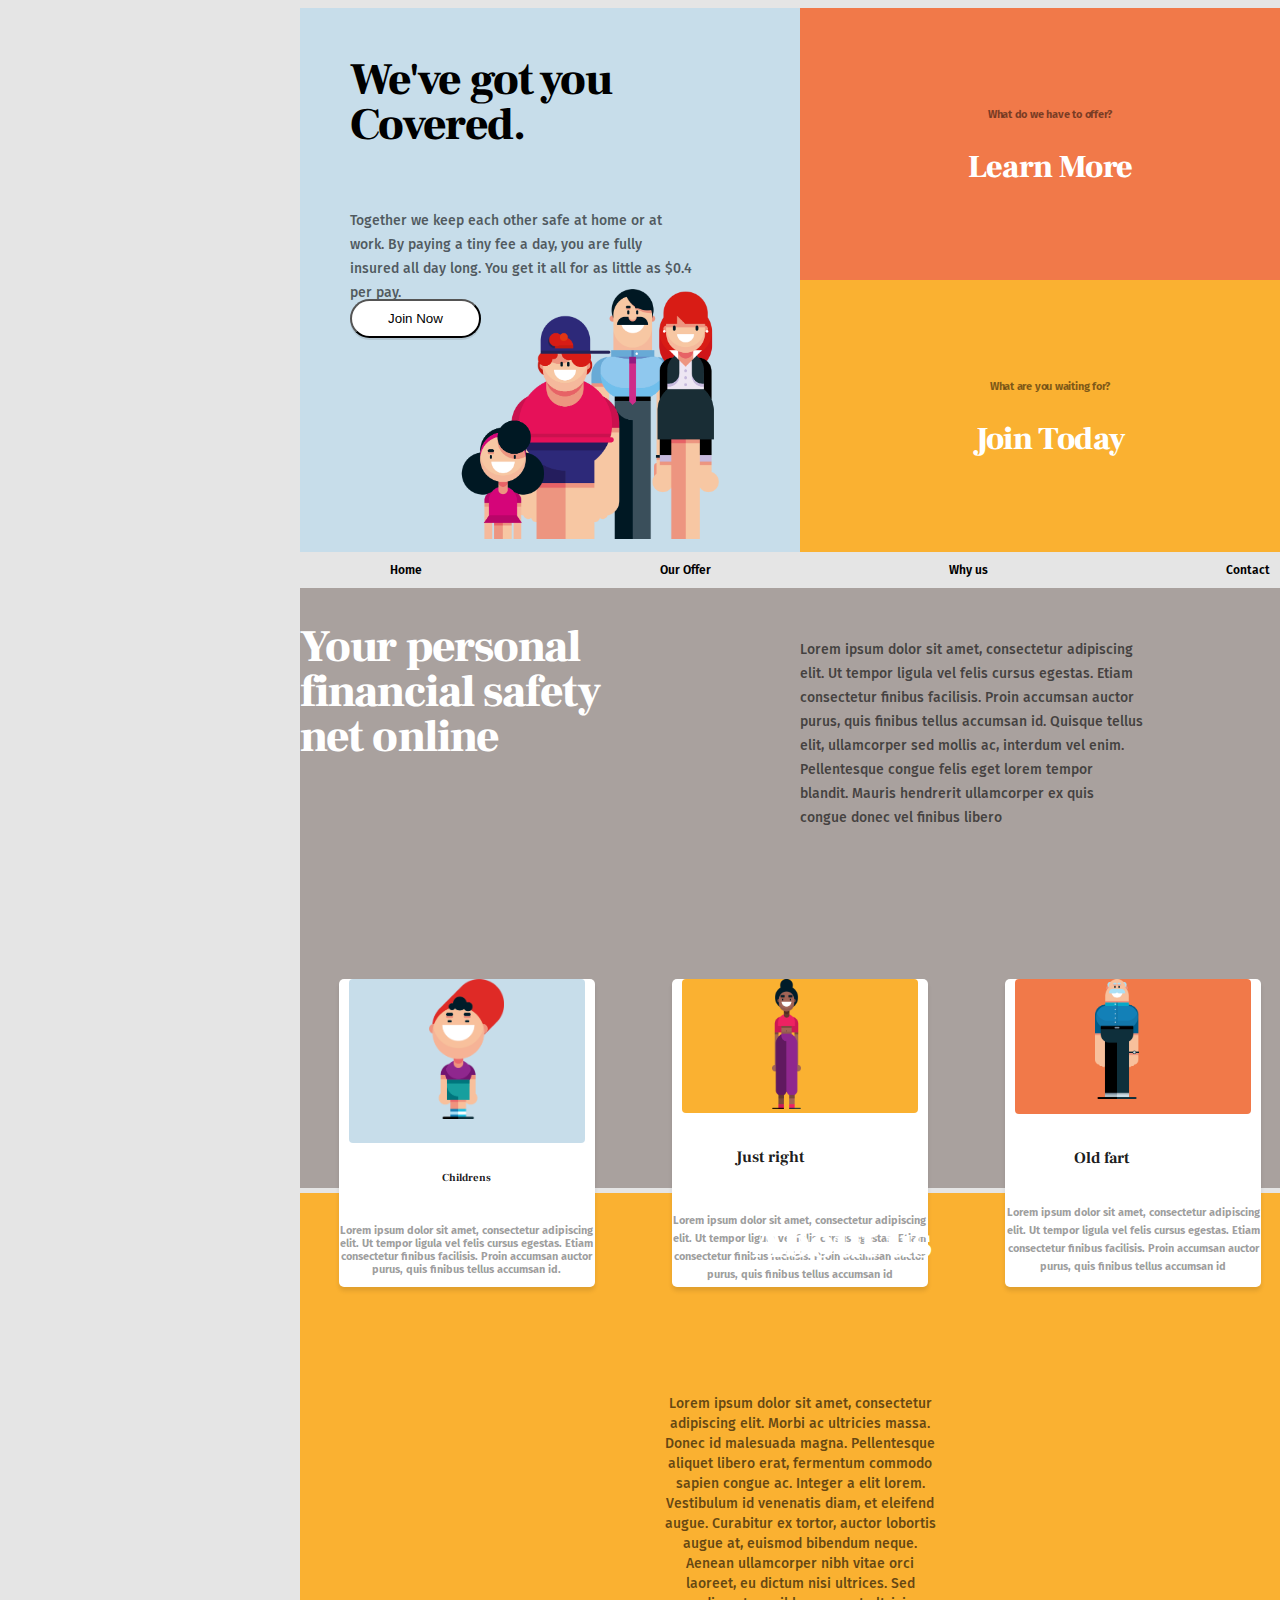
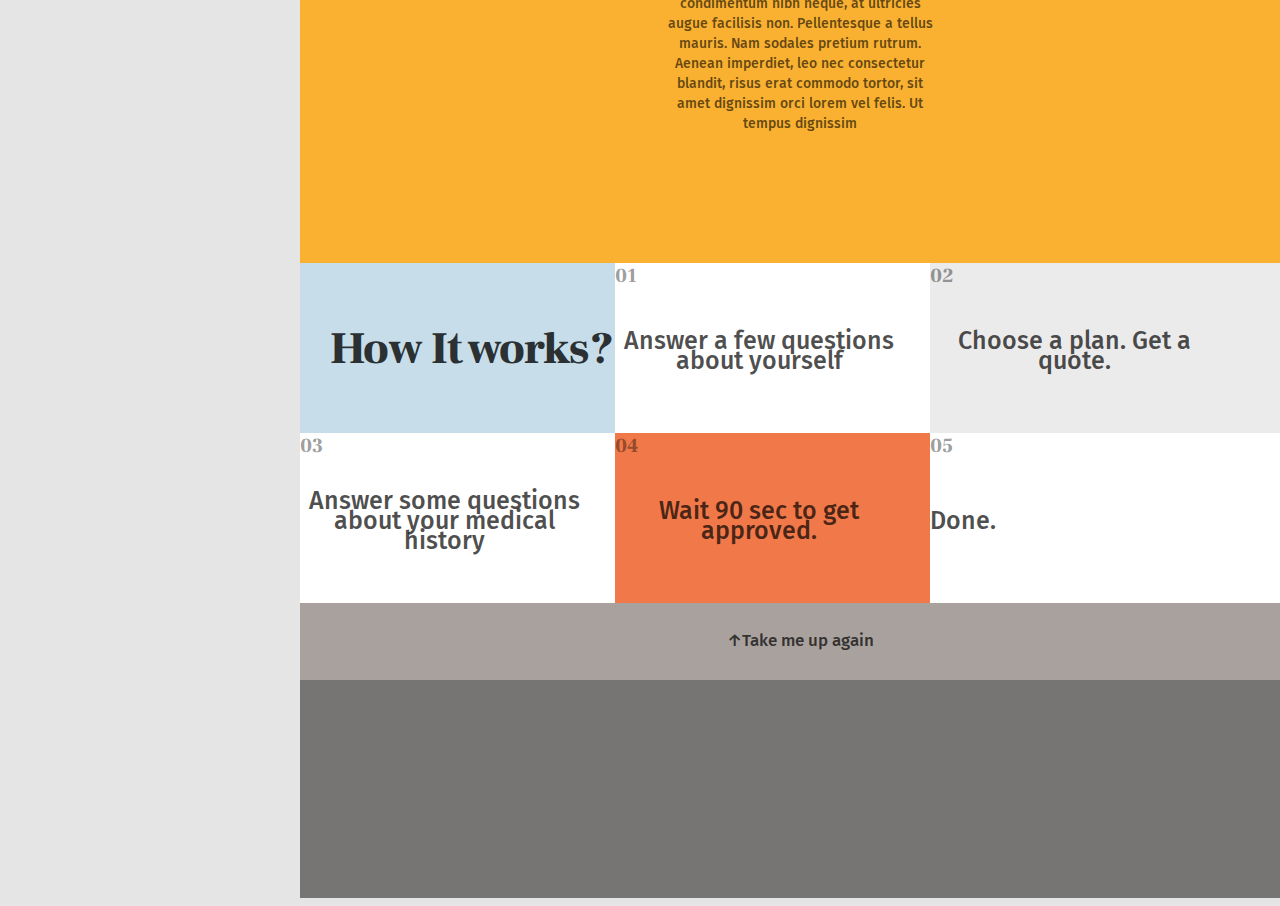
<file: test/index.html>
<!DOCTYPE html>
<html>

<head>
    <meta charset='utf-8'>

    <title>Insurance</title>
    <meta name='viewport' content='width=device-width, initial-scale=1'>
    <link href="https://fonts.googleapis.com/css2?family=Fira+Sans:ital,wght@1,200&family=Frank+Ruhl+Libre&display=swap"
        rel="stylesheet">
    <link rel='stylesheet' type='text/css' media='screen' href='main.css'>

</head>

<body>
    <section class="wrapper">

        <section class="top-header">

            <header>
                <div class="header-box1">
                    <h1>We've got you Covered. </h1>
                    <p>Together we keep each other safe at home or at work. By paying a tiny fee a day, you are fully
                        insured all day long. You get it all for as little as $0.4 per pay.</p>


                    <button><a href="contact1.html">Join Now</a></button>

                    <img src="img/family.png" alt="family">
                </div>
                <div class="header-box2">
                    <h6>What do we have to offer?</h6>
                    <h2>Learn More</h2>
                </div>
                <div class="header-box3">
                    <h6>What are you waiting for?</h6>
                    <h2>Join Today</h2>
                </div>
            </header>
        </section>

        <section class="navigation">
            <nav>
                <ul>
                    <li>Home</li>
                    <li>Our Offer</li>
                    <li>Why us</li>
                    <li><a href="contact1.html">Contact</li></a>
                </ul>


            </nav>
        </section>
        <main>
            <section class="container">
                <div class="container-box1">
                    <h2> Your personal financial safety net online</h2>
                    <p> Lorem ipsum dolor sit amet, consectetur adipiscing elit. Ut tempor ligula vel felis cursus
                        egestas. Etiam consectetur finibus facilisis. Proin accumsan auctor purus, quis finibus tellus
                        accumsan id. Quisque tellus elit, ullamcorper sed mollis ac, interdum vel enim. Pellentesque
                        congue felis eget lorem tempor blandit. Mauris hendrerit ullamcorper ex quis congue donec vel
                        finibus libero</p>
                </div>
                <section class="cards-section">
                    <div class="container-box2">
                        <div class="container-box2-blue">
                            <img src="img/child.png" alt="adult">
                        </div>
                        <h6>Childrens</h6>
                        <p>Lorem ipsum dolor sit amet, consectetur adipiscing elit. Ut tempor ligula vel felis cursus
                            egestas. Etiam consectetur finibus facilisis. Proin accumsan auctor purus, quis finibus
                            tellus accumsan id.</p>
                    </div>
                    <div class="container-box3">
                        <div class="container-box3-orange">
                            <img src="img/adult.png" alt="adult">
                        </div>
                        <h6>Just right</h6>
                        <p>Lorem ipsum dolor sit amet, consectetur adipiscing elit. Ut tempor ligula vel felis cursus
                            egestas. Etiam consectetur finibus facilisis. Proin accumsan auctor purus, quis finibus
                            tellus accumsan id</p>
                    </div>
                    <div class="container-box4">
                        <div class="container-box4-red">
                            <img src="img/old.png" alt="adult">
                        </div>
                        <h6> Old fart</h6>
                        <p>Lorem ipsum dolor sit amet, consectetur adipiscing elit. Ut tempor ligula vel felis cursus
                            egestas. Etiam consectetur finibus facilisis. Proin accumsan auctor purus, quis finibus
                            tellus accumsan id</p>
                    </div>
                </section>
            </section>

        </main>
        <footer>
            <div class="about-us">
                <h2>About us</h2>
                <div class="atus">
                    <h2>About Us</h2>
                </div>
                <p>Lorem ipsum dolor sit amet, consectetur adipiscing elit. Morbi ac ultricies massa. Donec id malesuada
                    magna. Pellentesque aliquet libero erat, fermentum commodo sapien congue ac. Integer a elit lorem.
                    Vestibulum id venenatis diam, et eleifend augue. Curabitur ex tortor, auctor lobortis augue at,
                    euismod bibendum neque. Aenean ullamcorper nibh vitae orci laoreet, eu dictum nisi ultrices. Sed
                    condimentum nibh neque, at ultricies augue facilisis non. Pellentesque a tellus mauris. Nam sodales
                    pretium rutrum. Aenean imperdiet, leo nec consectetur blandit, risus erat commodo tortor, sit amet
                    dignissim orci lorem vel felis. Ut tempus dignissim</p>
            </div>
            <div class="works">
                <div class="works1">
                    <h2> How It works?</h2>
                </div>
                <div class="works2">
                    <h5>01</h5>
                    <h3>Answer a few questions about yourself</h3>
                </div>
                <div class="works3">
                    <h5>02</h5>
                    <h3> Choose a plan. Get a quote.</h3>
                </div>
                <div class="works4">
                    <h5>03</h5>
                    <h3> Answer some questions about your medical history</h3>
                </div>
                <div class="works5">
                    <h5>04</h5>
                    <h3> Wait 90 sec to get approved.</h3>
                </div>
                <div class="works6">
                    <h5>05</h5>
                    <h3>Done.</h3>

                </div>
            </div>
            <div class="works8">
                <h5>↑</h5><br>
                <h5>Take me up again</h5>
            </div>
            <div class="works7">


            </div>

    </section>

    </footer>
</body>

</html>
</file>
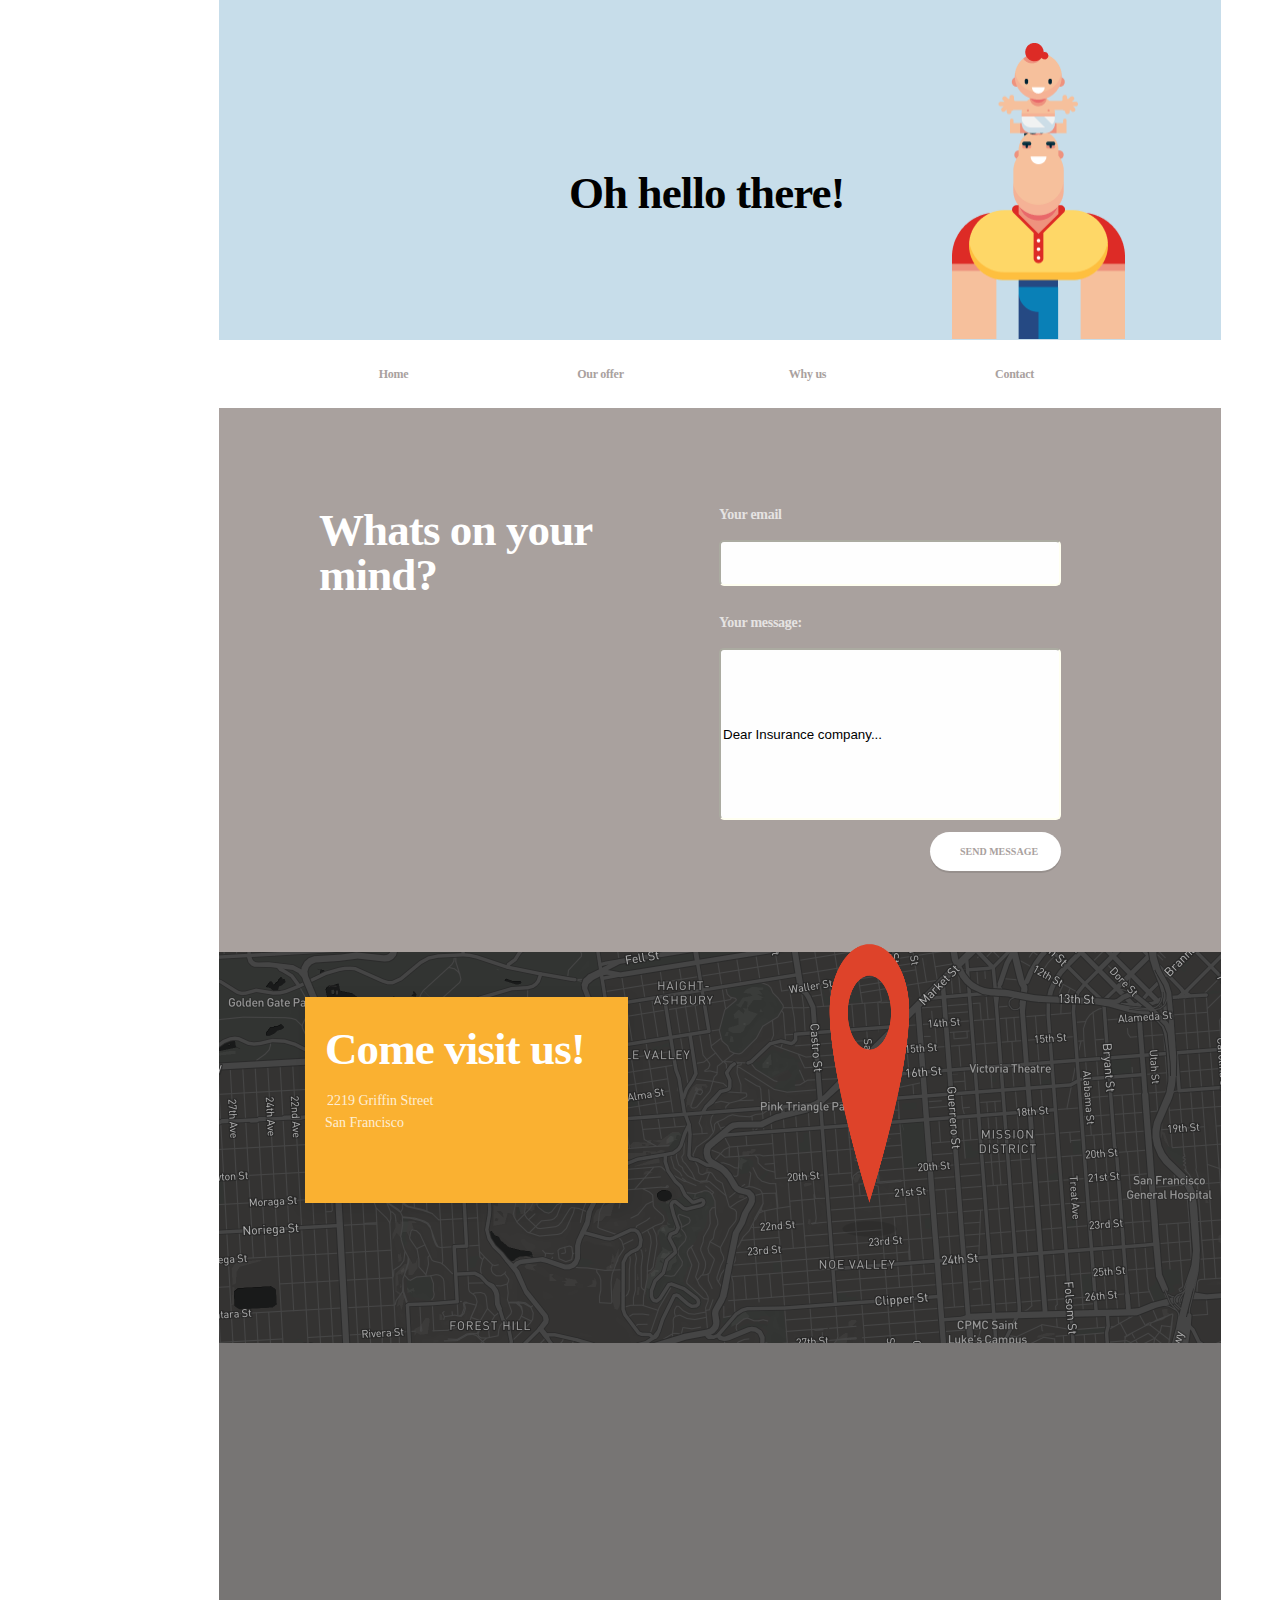
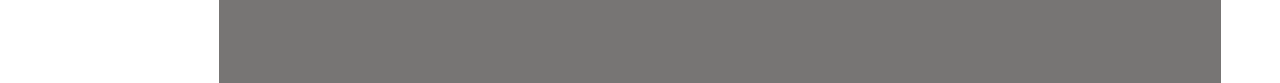
<file: Contact.html>
<!DOCTYPE html>


<head>

  

<link rel="stylesheet" href="cstyle.css">


</head>



<body>  <!-- <header><section>
    <div class="topbar"></div>
    <img src="img/Frame.png" alt="Frame" >
    </section>
    </header> -->

    <div class="container-main">
        
        <header>

          
            
          <div class="topbar">  <div class="htext">Oh hello there! </div>
          <img src="img/Frame.png" alt="Frame" ></div>
          
       
         
          <nav class="nav-bar">
        
            <div class="main-nav">
                <ul class="nav-bar-menu">
                    <li><a href="index.html">Home</a></li>
                    <li><a href="#">Our offer</a></li>
                    <li><a href="#">Why us</a></li>
                    <li><a href="#">Contact</a></li>
                </ul>
            </div>
          
        </nav>
     
      </header>
       
       


    <div class="cbody">

        <div class="btext">Whats on your mind? </div>
<form>
    <form>
      <div class="lmail">Your email</div> </br>
        <input type="text" id="ymail" name="ymail"></br>
          <div class="lmsg">Your message:</div></br>
        <input type="text" id="ymsg" name="ymsg" value="Dear Insurance company..."></br>
      </form>
</form> 
</form>


    </div>
<section>
    <div class="cmap">    </div>
    <div class="cfooter">     </div>


<div class="visitus">

       <h1>Come visit us!</h1> 
       <h2>2219 Griffin Street</h2></br>
       <h3>San Francisco </h3>




  


</section>

</div>

<div class="b"><div class="b1"><a href="#">SEND MESSAGE </a></div></div>
<div class="point">  <img src="img/mappoint.png" alt="pointer" >   </div>

</div>
</body>




</html>
</file>
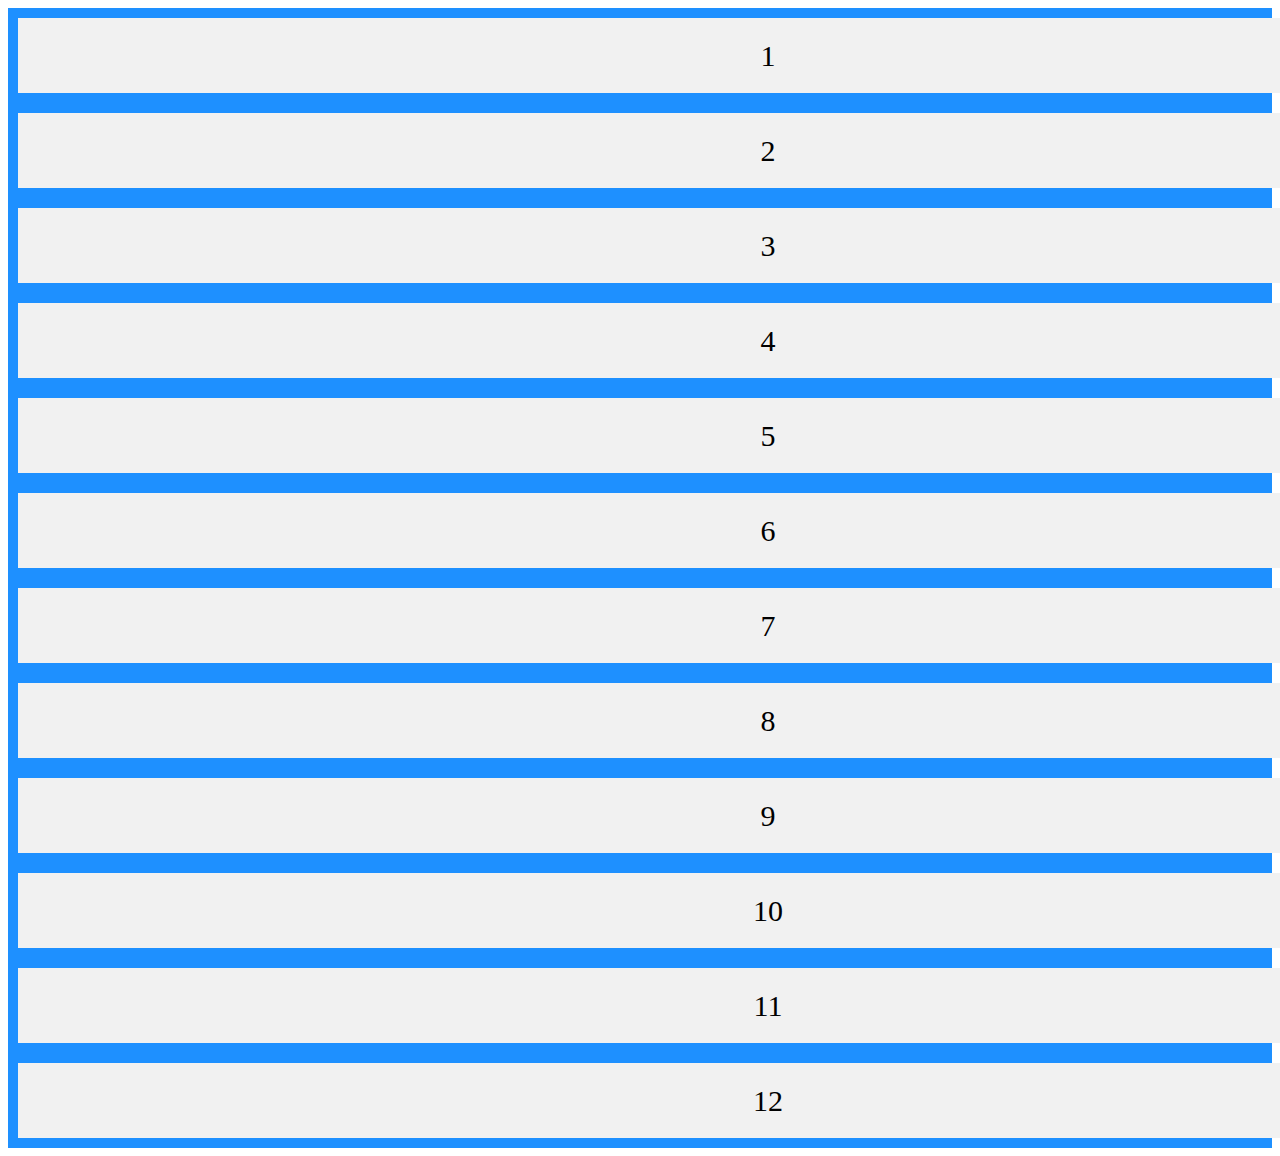
<file: tryflex.html>
<!DOCTYPE html>
<head>
<style>
.flex-container {
  display: flex;
  flex-direction: column;
  background-color: DodgerBlue;
}

.flex-container > div {
  background-color: #f1f1f1;
  width: 1500px;
  margin: 10px;
  text-align: center;
  line-height: 75px;
  font-size: 30px;
}


</style>

</head>

<body>

<div class="flex-container">

    <div>1</div>
    <div>2</div>
    <div>3</div>  
    <div>4</div>
    <div>5</div>
    <div>6</div>  
    <div>7</div>
    <div>8</div>
    <div>9</div>  
    <div>10</div>
    <div>11</div>
    <div>12</div>  


</div>



</body>

</html>
</file>
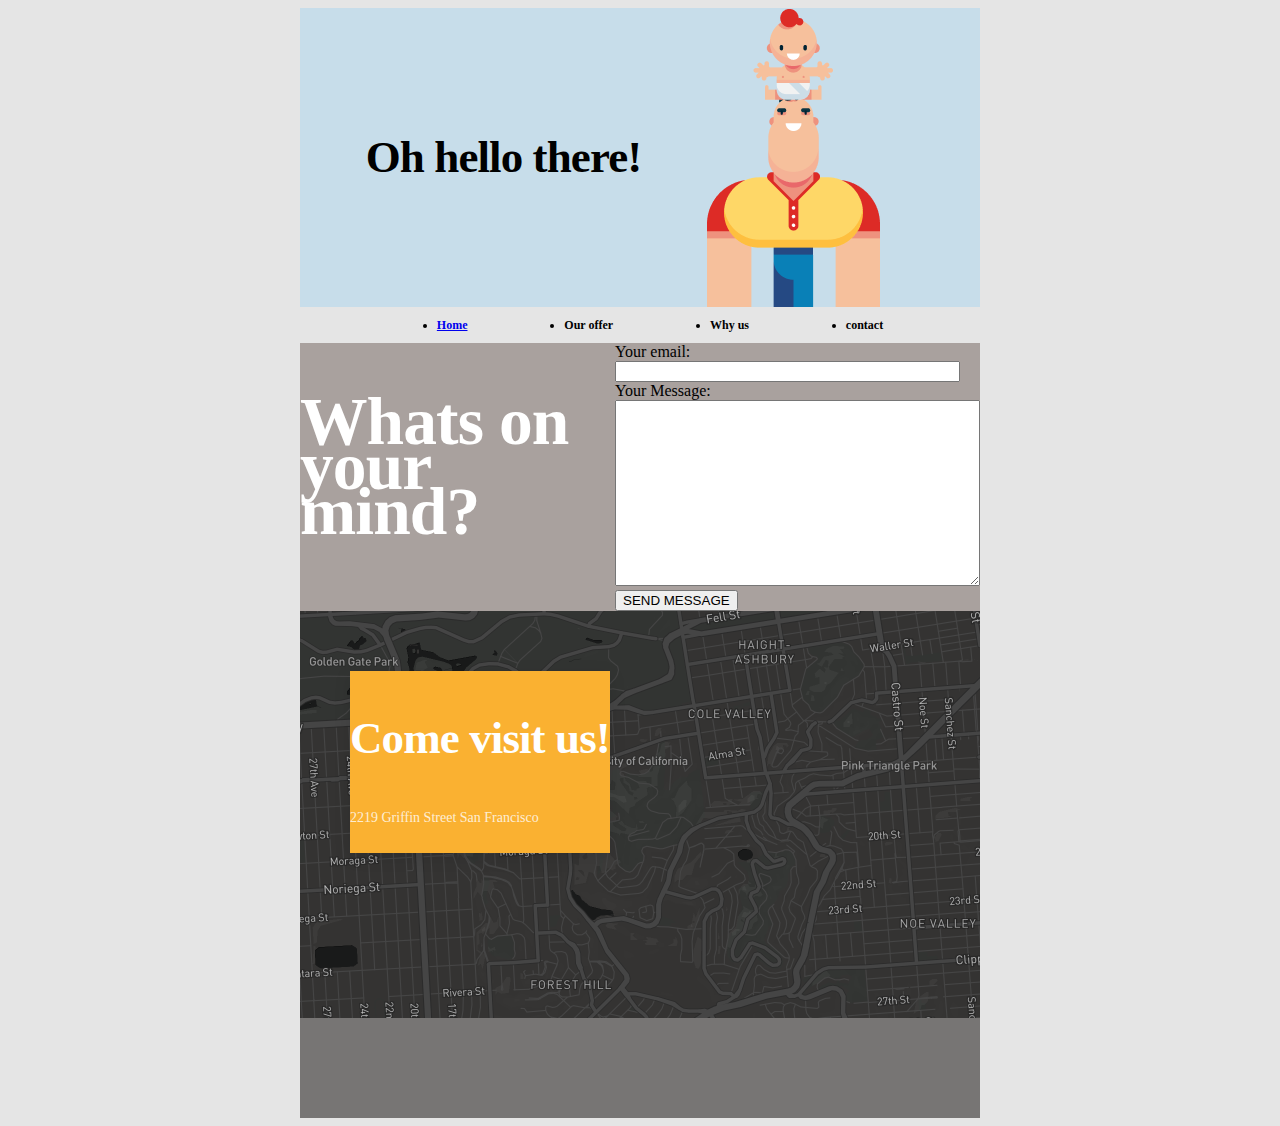
<file: test/contact1.html>
<!DOCTYPE html>
<html>

<head>
    <meta charset='utf-8'>

    <title>Contact Page</title>
    <meta name='viewport' content='width=device-width, initial-scale=1'>
    <link rel='stylesheet' type='text/css' media='screen' href='contact1.css'>

</head>

<body>
    <section="wrapper">
        <section>
            <header>
                <div class="top-header">
                    <h2>Oh hello there!</h2>
                    <img src="img/baby-adult.png" alt="baby-adult">
                </div>
            </header>
        </section>
        <section class="container-nav">
            <nav>
                <ul>
                    <li><a href="index.html">Home</a></li> 
                    <li>Our offer </li>
                    <li>Why us </li>
                    <li>contact</li>
                </ul>
            </nav>
        </section>
        <main>
            <section class="main-part">
                <div class="main-heading">
                    <h2>Whats on your mind?</h2>
                </div>
                <div class="main-input">
                    <form>
                        <label for="email"> Your email:</label></br>
                        <input type="email" id="email" name="email" size="40"></br>
                        <label for="message"> Your Message:</label></br>
                        <textarea name="comment" id="message" rows="12" cols="43"></textarea></br>
                        <input type="button" value="SEND MESSAGE">
                    </form>
                </div>
            </section>
        </main>
        <footer>
            <div class="footer1">
                <div class="main-footer">
                    <h3>Come visit us!</h3>
                    <h5>2219 Griffin Street San Francisco</h5>
                </div>
            </div>
            <div class="footer2">
            </div>
        </footer>

        </section>



</body>

</html>
</file>
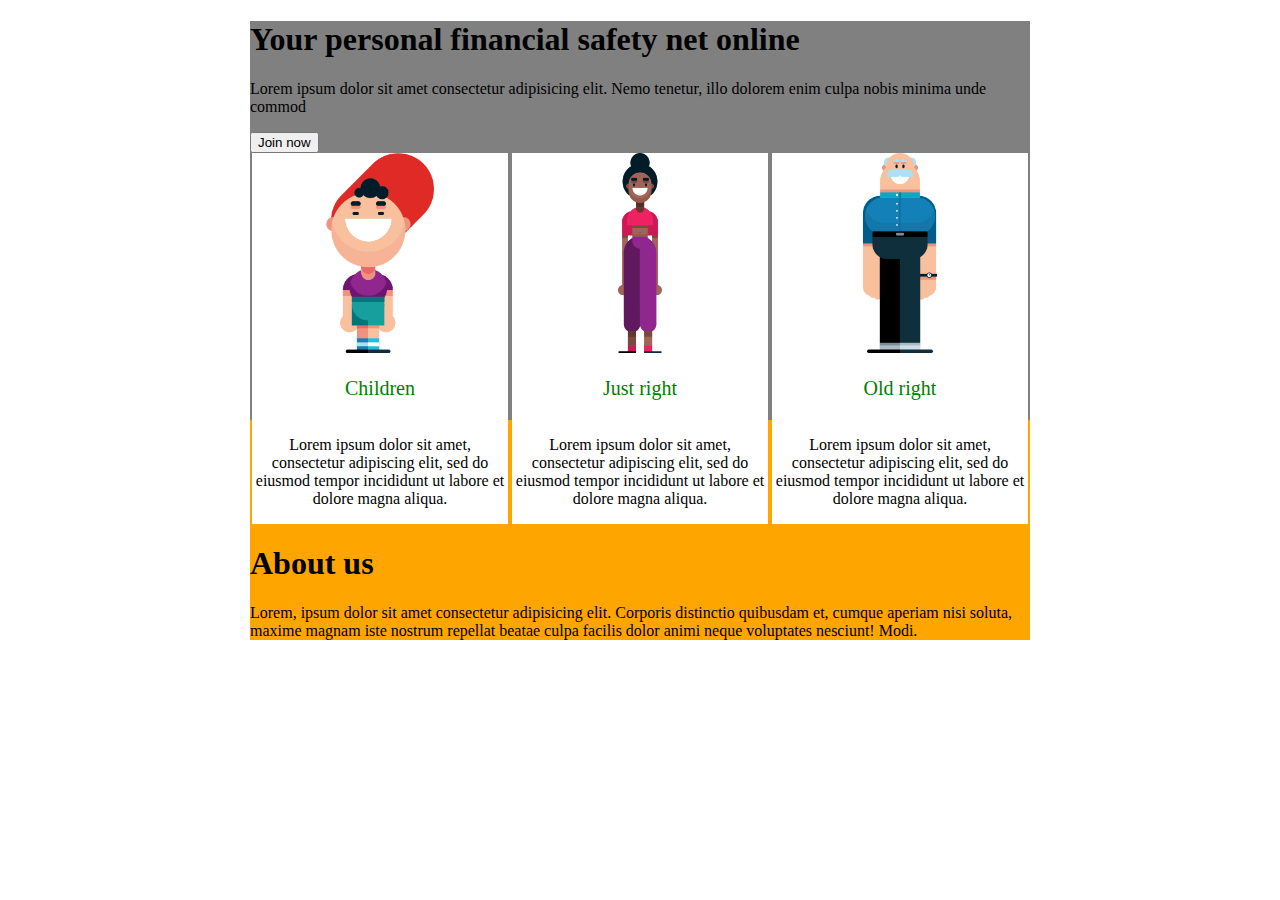
<file: test/test.html>
<!DOCTYPE html>
<html lang="en">

    <head>
        <meta charset="UTF-8">
    <meta name="viewport" content="width=device-width, initial-scale=1.0">
    <link rel="stylesheet" href="styles2.css">
    <link
        href="https://fonts.googleapis.com/css2?family=Fira+Sans:wght@500&family=Frank+Ruhl+Libre:wght@900&display=swap"
        rel="stylesheet">
    <title>Insurance - Kaj</title>
    </head>
    
    <body>
        <div class="main-container">

            <div class="main-gray">
                <h1>Your personal financial safety net online</h1>
                    <p>Lorem ipsum dolor sit amet consectetur adipisicing elit. 
                        Nemo tenetur, illo dolorem enim culpa nobis minima unde commod</p>
                    <button>Join now</button> 

                    <!-- Coding the pictures -->

                    <div class="test-container">
                        <div class="child-img">
                        <img src="img/child.png">
                        <p>Children</p>
                        

                        </div>
        
                        <div class="adult-img">
                        <img src="img/adult.png">
                        <p>Just right</p>
                        
                        </div>
        
                        <div class="old-img">
                        <img src="img/old.png">
                        <p>Old right</p>
                        
                        </div>
                    </div>

                    <!-- End of coding pictures -->

            </div>

           

            <div class="main-orange">

                <div class="test-container2">

                <div class="child-p">
                <p>Lorem ipsum dolor sit amet, consectetur adipiscing elit, sed do eiusmod tempor incididunt ut labore et dolore magna aliqua.</p>
                </div>

                <div class="adult-p">
                <p>Lorem ipsum dolor sit amet, consectetur adipiscing elit, sed do eiusmod tempor incididunt ut labore et dolore magna aliqua.</p>
                </div>

                <div class="old-p">
                <p>Lorem ipsum dolor sit amet, consectetur adipiscing elit, sed do eiusmod tempor incididunt ut labore et dolore magna aliqua.</p>
                </div>

                </div>

            


                <h1>About us</h1>
                <p>Lorem, ipsum dolor sit amet consectetur adipisicing elit. Corporis distinctio quibusdam et, cumque aperiam nisi soluta, 
                    maxime magnam iste nostrum repellat beatae culpa facilis dolor animi neque voluptates nesciunt! Modi.</p>
            </div>

        </div>
    </body>
</html>
</file>
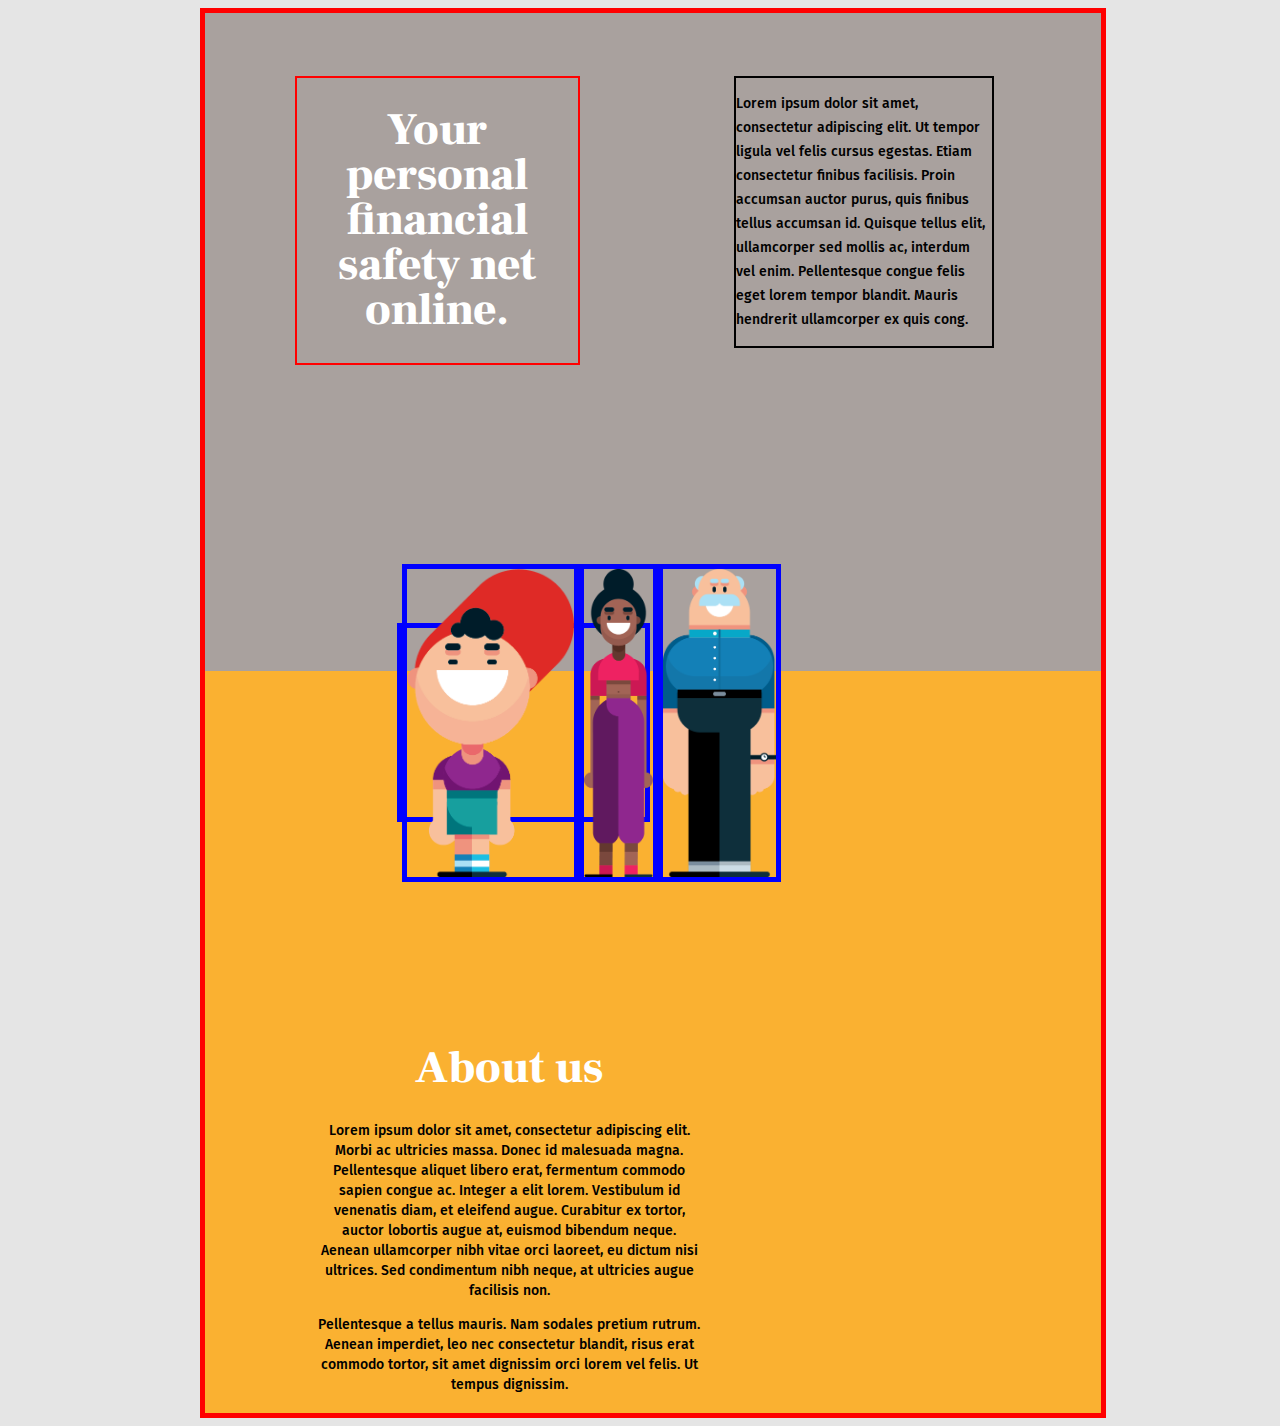
<file: test/test2.html>
<!doctype html>
<html lang="en">

    <head>
        <meta charset="UTF-8">
    <meta name="viewport" content="width=device-width, initial-scale=1.0">
    <link rel="stylesheet" href="styles3.css">
    <link
        href="https://fonts.googleapis.com/css2?family=Fira+Sans:wght@500&family=Frank+Ruhl+Libre:wght@900&display=swap"
        rel="stylesheet">
    <title>Insurance - Kaj</title>
    </head>

    <body>
        <!-- Main container blir en stor flexbox och börjar här-->
        <div class="container-main">

            <!-- Container som ska ryma de två översta flexboxarna-->
            <div class="container-upper">

            <!-- Containern dit vita stora texten kommer-->
            <div class="container-left">
                <h1>Your personal financial safety net online.</h1>
            </div>

            <!-- Containern dit svarta texten kommer -->
            <div class="container-right">
                <p>Lorem ipsum dolor sit amet, consectetur adipiscing elit. Ut tempor ligula vel felis cursus egestas. 
                Etiam consectetur finibus facilisis. Proin accumsan auctor purus, quis finibus tellus accumsan id. 
                Quisque tellus elit, ullamcorper sed mollis ac, interdum vel enim. Pellentesque congue felis eget lorem tempor blandit. 
                Mauris hendrerit ullamcorper ex quis cong.</p>
            </div>

        </div>

            <!-- Containern i mitten dit de tre bilderna ska vara-->
            <div class="container-pics">
                <img src="img/child.png">
                <img src="img/adult.png">
                <img src="img/old.png">
            </div>

            <!-- Containern dit about us infot kommer -->
            <div class="container-about">
                <h1>About us</h1>
                <p>Lorem ipsum dolor sit amet, consectetur adipiscing elit. Morbi ac ultricies massa. Donec id malesuada magna. 
                Pellentesque aliquet libero erat, fermentum commodo sapien congue ac. Integer a elit lorem. Vestibulum id venenatis diam, et eleifend augue. 
                Curabitur ex tortor, auctor lobortis augue at, euismod bibendum neque. Aenean ullamcorper nibh vitae orci laoreet, eu dictum nisi ultrices. 
                Sed condimentum nibh neque, at ultricies augue facilisis non.</p>

                <p>Pellentesque a tellus mauris. Nam sodales pretium rutrum. Aenean imperdiet, leo nec consectetur blandit, 
                risus erat commodo tortor, sit amet dignissim orci lorem vel felis. Ut tempus dignissim.</p>
            </div>

        </div>
    </body>
</html>
</file>
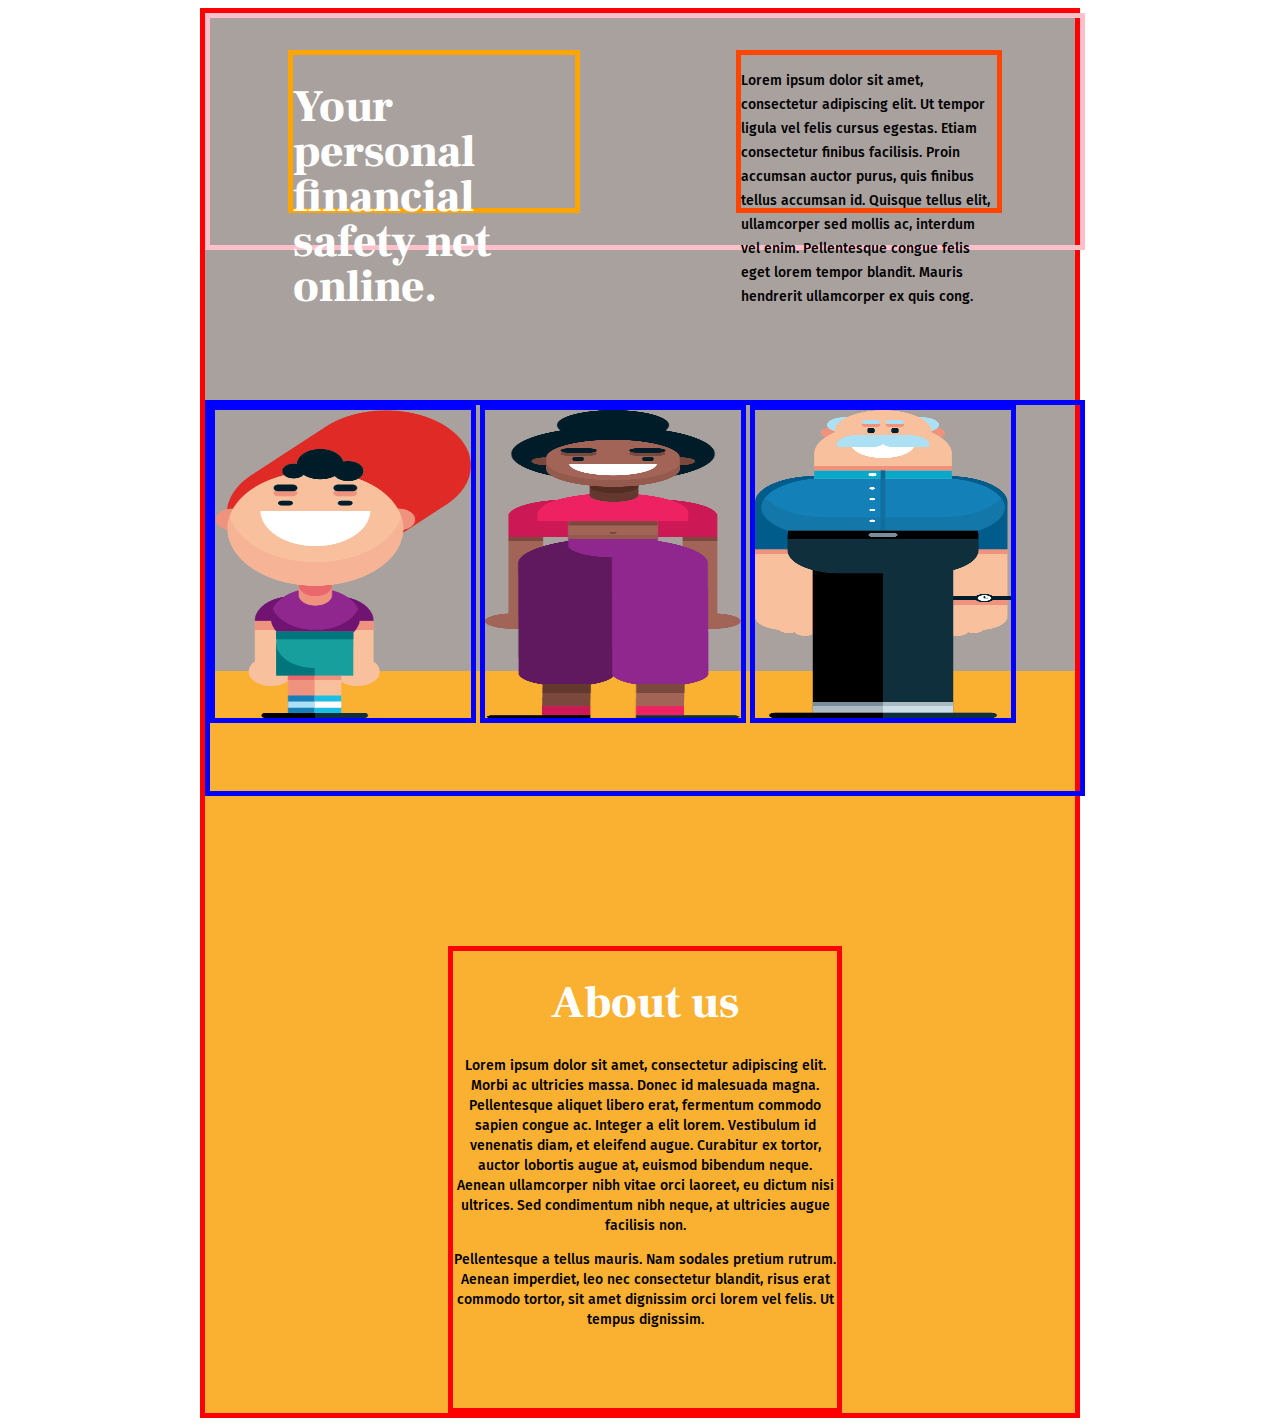
<file: test/test3.html>
<!DOCTYPE HTML>

<html>
<head>
    <meta charset="UTF-8">
    <meta name="viewport" content="width=device-width, initial-scale=1.0">
    <link rel="stylesheet" href="styles4.css">
    <link
        href="https://fonts.googleapis.com/css2?family=Fira+Sans:wght@500&family=Frank+Ruhl+Libre:wght@900&display=swap"
        rel="stylesheet">
    <title>Insurance - Kaj</title>
</head>

<body>

    <!-- Huvud diven där allting ingår -->
    <div class="container-main">

        <!-- Övre diven -->
        <div class="container-upper">
            <!-- Containern dit vita stora texten kommer-->
            <div class="container-left">
                <h1>Your personal financial safety net online.</h1>
            </div>

            <!-- Containern dit svarta texten kommer -->
            <div class="container-right">
                <p>Lorem ipsum dolor sit amet, consectetur adipiscing elit. Ut tempor ligula vel felis cursus egestas. 
                Etiam consectetur finibus facilisis. Proin accumsan auctor purus, quis finibus tellus accumsan id. 
                Quisque tellus elit, ullamcorper sed mollis ac, interdum vel enim. Pellentesque congue felis eget lorem tempor blandit. 
                Mauris hendrerit ullamcorper ex quis cong.</p>
            </div>

        </div>

            <!-- Containern i mitten dit de tre bilderna ska vara-->
            <div class="container-pics">
                <img src="img/child.png">
                <img src="img/adult.png">
                <img src="img/old.png">
            </div>

            <!-- Containern dit about us infot kommer -->
            <div class="container-about">
                <h1>About us</h1>
                <p>Lorem ipsum dolor sit amet, consectetur adipiscing elit. Morbi ac ultricies massa. Donec id malesuada magna. 
                Pellentesque aliquet libero erat, fermentum commodo sapien congue ac. Integer a elit lorem. Vestibulum id venenatis diam, et eleifend augue. 
                Curabitur ex tortor, auctor lobortis augue at, euismod bibendum neque. Aenean ullamcorper nibh vitae orci laoreet, eu dictum nisi ultrices. 
                Sed condimentum nibh neque, at ultricies augue facilisis non.</p>

                <p>Pellentesque a tellus mauris. Nam sodales pretium rutrum. Aenean imperdiet, leo nec consectetur blandit, 
                risus erat commodo tortor, sit amet dignissim orci lorem vel felis. Ut tempus dignissim.</p>
            </div>

        </div>

    </div>

</body>
</html>
</file>
<file: test/main.css>
body {
    background: #E5E5E5;
}

.container-main {
    margin-left: 0px;
}

header {
    display: flex;
    width: 342;
    height: 334;
}

.header-box1 h1 {
    display: flex;
    position: absolute;
    width: 343px;
    height: 101px;
    background: #C7DDEA;
    font-family: Frank Ruhl Libre;
    font-style: normal;
    font-weight: 900;
    font-size: 45px;
    line-height: 100%;
    /* or 45px */
    letter-spacing: -0.02em;
    color: #000000;
    margin-top: 3px;
}

.header-box1 p {
    position: absolute;
    width: 343px;
    height: 103px;
    font-family: Fira Sans;
    font-style: normal;
    font-weight: 500;
    font-size: 14px;
    line-height: 24px;
    /* or 171% */
    margin-top: 100px;
    color: rgba(0, 0, 0, 0.6);
}

.header-box1 button {
    position: absolute;
    width: 131px;
    height: 39px;
    background: #FFFFFF;
    box-shadow: 0px 2px 0px rgba(0, 0, 0, 0.1);
    border-radius: 100px;
    margin-top: 250px;
}

.header-box1 img {
    position: absolute;
    widows: 420px;
    
    height: 330px;
    background: #C7DDEA;
    margin-top: 350px;
}

.header-box2 {
    position: absolute;
    width: 375px;
    height: 315px;
    left: 0px;
    top: 724px;
    background: #F17949;
}

.header-box2 h6 {
    left: 94px;
    top: 1047px;
    margin-top: 100px;
    font-family: Fira Sans;
    font-style: normal;
    font-weight: bold;
    font-size: 11px;
    line-height: 13px;
    display: flex;
    align-items: center;
    text-align: center;
    justify-content: center;
    letter-spacing: -0.02em;
    color: rgba(0, 0, 0, 0.5);
}

.header-box2 h2 {
    left: 94px;
    margin-top: 7px;
    font-family: Frank Ruhl Libre;
    font-style: normal;
    font-weight: 900;
    font-size: 32px;
    line-height: 41px;
    display: flex;
    align-items: center;
    text-align: center;
    justify-content: center;
    letter-spacing: -0.02em;
    color: #FFFFFF;
}

.header-box3 {
    position: absolute;
    width: 375px;
    height: 315px;
    left: 0px;
    top: 1039px;
    background: #FAB131
}

.header-box3 h6 {
    left: 94px;
    top: 1047px;
    margin-top: 100px;
    font-family: Fira Sans;
    font-style: normal;
    font-weight: bold;
    font-size: 11px;
    line-height: 13px;
    display: flex;
    align-items: center;
    text-align: center;
    justify-content: center;
    letter-spacing: -0.02em;
    color: rgba(0, 0, 0, 0.5);
}

.header-box3 h2 {
    left: 94px;
    margin-top: 7px;
    font-family: Frank Ruhl Libre;
    font-style: normal;
    font-weight: 900;
    font-size: 32px;
    line-height: 41px;
    display: flex;
    align-items: center;
    text-align: center;
    justify-content: center;
    letter-spacing: -0.02em;
    color: #FFFFFF;
}

.navigation {
    display: none;
}

.container {
    position: absolute;
    width: 375px;
    height: 1580px;
    left: 7px;
    top: 1362px;
    background: #A9A19E;
}

.container-box1 h2 {
    width: 342px;
    height: 140px;
    left: 20px;
    top: 1391px;
    font-family: Frank Ruhl Libre;
    font-style: normal;
    font-weight: 900;
    font-size: 45px;
    line-height: 100%;
    /* or 45px */
    letter-spacing: -0.02em;
    color: #FFFFFF;
}

.container-box1 p {
    width: 343px;
    height: 237px;
    left: 16px;
    top: 1551px;
    font-family: Fira Sans;
    font-style: normal;
    font-weight: 500;
    font-size: 14px;
    line-height: 24px;
    /* or 171% */
    color: rgba(0, 0, 0, 0.6);
}

.container-box2 {
    width: 256px;
    height: 308px;
    top: 1826px;
    margin: auto;
    background: #FFFFFF;
    box-shadow: 0px 4px 4px rgba(0, 0, 0, 0.1);
    border-radius: 5px
}

.container-box2-blue {
    position: absolute;
    width: 236px;
    height: 170px;
    top: 440px;
    left: 70px;
    background: #C7DDEA;
    border-radius: 4px;
}

.container-box2-blue img {
    height: 140px;
    margin-left: 80px;
    background: #C7DDEA;
}

.container-box2 h6 {
    position: absolute;
    top: 600px;
    left: 170px;
    text-align: center;
    font-family: Frank Ruhl Libre;
    font-style: normal;
    font-weight: bold;
    line-height: 20px;
    color: rgba(0, 0, 0, 0.9);
}

.container-box2 p {
    position: absolute;
    top: 650px;
    left: 61px;
    right: 61px;
    font-family: Fira Sans;
    font-style: normal;
    font-weight: bold;
    font-size: 11px;
    display: flex;
    text-align: center;
    color: rgba(0, 0, 0, 0.4);
}

.container-box3 {
    width: 256px;
    height: 308px;
    top: 1800px;
    left: 50px;
    margin: auto;
    margin-top: 90px;
    background: #FFFFFF;
    box-shadow: 0px 4px 4px rgba(0, 0, 0, 0.1);
    border-radius: 5px
}

.container-box3-orange {
    position: absolute;
    width: 236px;
    height: 150px;
    top: 820px;
    left: 70px;
    background: #FAB131;
    border-radius: 4px;
}

.container-box3-orange img {
    position: absolute;
    height: 130px;
    left: 43.09%;
    background: #FAB131;
}

.container-box3 h6 {
    position: absolute;
    width: 198px;
    height: 13px;
    left: 160px;
    top: 950px;
    font-family: Frank Ruhl Libre;
    font-style: normal;
    font-weight: bold;
    font-size: 16px;
    line-height: 20px;
    /* or 125% */
    display: flex;
    align-items: center;
    text-align: center;
    color: rgba(0, 0, 0, 0.9);
}

.container-box3 p {
    position: absolute;
    top: 1000px;
    left: 61px;
    right: 61px;
    font-family: Fira Sans;
    font-style: normal;
    font-weight: bold;
    font-size: 11px;
    line-height: 18px;
    /* or 164% */
    text-align: center;
    color: rgba(0, 0, 0, 0.4);
}

.container-box4 {
    width: 256px;
    height: 308px;
    top: 2000px;
    left: 50px;
    margin: auto;
    margin-top: 90px;
    background: #FFFFFF;
    box-shadow: 0px 4px 4px rgba(0, 0, 0, 0.1);
    border-radius: 5px
}

.container-box4-red {
    position: absolute;
    width: 236px;
    height: 170px;
    top: 1200px;
    left: 70px;
    background: #F17949;
    border-radius: 4px;
}

.container-box4-red img {
    position: absolute;
    height: 140px;
    left: 43.09%;
    background: #F17949;
    ;
}

.container-box4 h6 {
    position: absolute;
    top: 1370px;
    width: 198px;
    height: 13px;
    left: 157px;
    font-family: Frank Ruhl Libre;
    font-style: normal;
    font-weight: bold;
    font-size: 16px;
    line-height: 20px;
    display: flex;
    align-items: center;
    text-align: center;
    color: rgba(0, 0, 0, 0.9);
}

.container-box4 p {
    position: absolute;
    top: 1420px;
    left: 61px;
    right: 61px;
    font-family: Fira Sans;
    font-style: normal;
    font-weight: bold;
    font-size: 11px;
    line-height: 18px;
    /* or 164% */
    text-align: center;
    color: rgba(0, 0, 0, 0.4);
}

.about-us {
    position: absolute;
    width: 375px;
    height: 550px;
    left: 8px;
    top: 2934px;
    margin-top: 5px;
    background: #FAB131;
}

.about-us h2 {
    width: 342px;
    height: 101px;
    left: 17px;
    top: 2951px;
    font-family: Frank Ruhl Libre;
    font-style: normal;
    font-weight: 900;
    font-size: 45px;
    line-height: 100%;
    /* or 45px */
    width: 342px;
    height: 101px;
    left: 17px;
    top: 2951px;
    font-family: Frank Ruhl Libre;
    font-style: normal;
    font-weight: 900;
    font-size: 45px;
    line-height: 100%;
    /* or 45px */
    display: flex;
    align-items: center;
    text-align: center;
    letter-spacing: -0.02em;
    justify-content: center;
    color: #FFFFFF;
    letter-spacing: -0.02em;
    color: #FFFFFF;
}

.about-us p {
    position: absolute;
    width: 278px;
    height: 280px;
    left: 49px;
    font-family: Fira Sans;
    font-style: normal;
    font-weight: 500;
    font-size: 14px;
    line-height: 20px;
    /* or 143% */
    text-align: center;
    justify-content: center;
    color: rgba(0, 0, 0, 0.6);
}

.atus {
    display: none;
}

.works1 {
    position: absolute;
    width: 375px;
    height: 170px;
    left: 7px;
    top: 3484px;
    background: #C7DDEA;
}

.works1 h2 {
    width: 343px;
    height: 98px;
    left: 16px;
    top: 3520px;
    font-family: Frank Ruhl Libre;
    font-style: normal;
    font-weight: 900;
    font-size: 45px;
    line-height: 100%;
    /* or 45px */
    display: flex;
    align-items: center;
    text-align: center;
    justify-content: center;
    letter-spacing: -0.02em;
    color: rgba(0, 0, 0, 0.8);
}

.works2 {
    position: absolute;
    width: 375px;
    height: 170px;
    left: 7px;
    top: 3654px;
    background: #FFFFFF;
}

.works2 h5 {
    font-family: Frank Ruhl Libre;
    font-style: normal;
    font-weight: 900;
    font-size: 20px;
    margin-top: 0px;
    color: rgba(0, 0, 0, 0.4);
}

.works2 h3 {
    position: absolute;
    width: 288.55px;
    height: 56.5px;
    left: 44px;
    top: 50px;
    font-family: Fira Sans;
    font-style: normal;
    font-weight: 500;
    font-size: 25px;
    line-height: 20px;
    display: flex;
    align-items: center;
    text-align: center;
    color: rgba(0, 0, 0, 0.7)
}

.works3 {
    position: absolute;
    width: 375px;
    height: 170px;
    left: 7px;
    top: 3824px;
    background: #EBEBEB;
}

.works3 h5 {
    font-family: Frank Ruhl Libre;
    font-style: normal;
    font-weight: 900;
    font-size: 20px;
    margin-top: 0px;
    color: rgba(0, 0, 0, 0.4);
}

.works3 h3 {
    position: absolute;
    width: 288.55px;
    height: 56.5px;
    left: 44px;
    top: 50px;
    font-family: Fira Sans;
    font-style: normal;
    font-weight: 500;
    font-size: 25px;
    line-height: 20px;
    display: flex;
    align-items: center;
    text-align: center;
    color: rgba(0, 0, 0, 0.7)
}

.works4 {
    position: absolute;
    width: 375px;
    height: 170px;
    left: 7px;
    top: 3994px;
    background: #FFFFFF;
}

.works4 h5 {
    font-family: Frank Ruhl Libre;
    font-style: normal;
    font-weight: 900;
    font-size: 20px;
    margin-top: 0px;
    color: rgba(0, 0, 0, 0.4);
}

.works4 h3 {
    position: absolute;
    width: 288.55px;
    height: 56.5px;
    left: 44px;
    top: 50px;
    font-family: Fira Sans;
    font-style: normal;
    font-weight: 500;
    font-size: 25px;
    line-height: 20px;
    display: flex;
    align-items: center;
    text-align: center;
    color: rgba(0, 0, 0, 0.7)
}

.works5 {
    position: absolute;
    width: 375px;
    height: 170px;
    left: 7px;
    top: 4164px;
    background: #F17949;
}

.works5 h5 {
    font-family: Frank Ruhl Libre;
    font-style: normal;
    font-weight: 900;
    font-size: 20px;
    margin-top: 0px;
    color: rgba(0, 0, 0, 0.4);
}

.works5 h3 {
    position: absolute;
    width: 288.55px;
    height: 56.5px;
    left: 44px;
    top: 50px;
    font-family: Fira Sans;
    font-style: normal;
    font-weight: 500;
    font-size: 25px;
    line-height: 20px;
    display: flex;
    align-items: center;
    text-align: center;
    color: rgba(0, 0, 0, 0.7)
}

.works6 {
    position: absolute;
    width: 374px;
    height: 170px;
    left: 7px;
    top: 4334px;
    background: #FFFFFF;
}

.works6 h5 {
    font-family: Frank Ruhl Libre;
    font-style: normal;
    font-weight: 900;
    font-size: 20px;
    margin-top: 0px;
    color: rgba(0, 0, 0, 0.4);
}

.works6 h3 {
    position: absolute;
    width: 288.55px;
    height: 56.5px;
    left: 44px;
    top: 50px;
    font-family: Fira Sans;
    font-style: normal;
    font-weight: 500;
    font-size: 25px;
    line-height: 20px;
    display: flex;
    align-items: center;
    text-align: center;
    color: rgba(0, 0, 0, 0.7)
}

.works7 {
    position: absolute;
    width: 375px;
    height: 218px;
    left: 7px;
    top: 4504px;
    background: #777574;
}

.works8 {
    display: none;
}

@media only screen and (min-width: 960px) {
    body {
        margin-left: 150px;
        margin-right: 50px;
    }
    .wrapper {
        margin-left: 150px;
        margin-right: 150px;
    }
    header {
        position: unset;
        display: grid;
        grid-template-columns: 1fr 1fr;
        grid-template-rows: 272px 272px;
        width: 1000px;
    }
    .header-box1 {
        position: unset;
        grid-column-start: 1;
        grid-column-end: 2;
        grid-row-start: 1;
        grid-row-end: 3;
        background: #C7DDEA;
        max-height: 100%;
        max-width: 100%;
    }
    .header-box1 h1 {
        position: unset;
        margin-left: 50px;
        margin-top: 50px;
    }
    .header-box1 p {
        margin-left: 50px;
        margin-top: 20px;
    }
    .header-box1 button {
        margin-left: 50px;
        margin-top: 110px;
    }
    .header-box1 img {
        position: unset;
        margin-top: 100px;
        max-height: 250px;
        margin-left: 160px;
    }
    .header-box2 {
        position: unset;
        grid-column-start: 2;
        grid-column-end: 3;
        grid-row-start: 1;
        grid-row-end: 2;
        max-height: 100%;
        width: 500px;
    }
    .header-box3 {
        position: unset;
        grid-column-start: 2;
        grid-column-end: 3;
        grid-row-start: 2;
        grid-row-end: 3;
        max-height: 100%;
        width: 500px;
    }
    .navigation {
        display: inline;
        align-items: center;
        text-align: center;
        font-family: Fira Sans;
        font-style: normal;
        font-weight: 600;
        font-size: 12px;
        line-height: 100px;
    }
    .navigation ul {
        display: flex;
        justify-content: space-between;
        margin-left: 50px;
        padding-right: 80px;
        width: 880px;
        font-family: Fira Sans;
        font-style: normal;
        font-weight: 600;
        font-size: 12px;
        line-height: 100%;
        list-style-type: none;
    }
    main {
        position: unset;
        max-width: 100%;
    }
    .container {
        position: unset;
        width: 1000px;
        height: 600px;
    }
    .container-box1 {
        position: unset;
        display: grid;
    }
    .container-box1 h1 {
        position: unset;
        grid-column-start: 1;
        grid-column-end: 2;
        grid-row-start: 1;
        grid-row-end: 2;
       justify-self:center;
       
    }
    .container-box1 p {
        position: unset;
        grid-column-start: 2;
        grid-column-end: 3;
        grid-row-start: 1;
        grid-row-end: 2;
        margin-top: 50px;
    }
    .cards-section {
        display: flex;
        justify-content: space-evenly;
    }
    .container-box2 {
        margin-top: 90px;
        display: flex;
        align-items: center;
        flex-direction: column
    }
    .container-box2-blue {
        position: unset;
    }
    .container-box2 h6 {
        position: unset;
        display: flex;
        align-items: center;
        text-align: center;
    }
    .container-box2 p {
        position: unset;
    }
    .container-box3 {
        display: flex;
        align-items: center;
        flex-direction: column;
    }
    .container-box3-orange {
        position: unset;
    }
    .container-box3 h6 {
        position: unset;
        margin-left: 70px;
    }
    .container-box3 p {
        position: unset;
    }
    .container-box3-orange img {
        position: unset;
        margin-left: 90px;
    }
    .container-box4 {
        display: flex;
        align-items: center;
        flex-direction: column;
    }
    .container-box4-red {
        position: unset;
        align-items: center;
    }
    .container-box4 h6 {
        position: unset;
        margin-left: 80px;
    }
    .container-box4 p {
        position: unset;
        margin-top: 2px;
    }
    .container-box4-red img {
        position: unset;
        height: 120px;
        margin-left: 80px;
    }
    .about-us {
        position: unset;
        width: 1000px;
        height: 670px;
    }
    .about-us h2 {
        position: unset;
        margin-left: 370px;
        margin-top: auto;
        justify-content: center;
    }
    .about-us p {
        position: unset;
        margin: auto;
        margin-top: 100px;
        justify-content: center;
    }
    .atus h2 {
        display: inline;
    }
    .works {
        position: unset;
        display: grid;
        margin-right: 50px;
        grid-template-columns: 315px 315px 315px;
        grid-template-rows: 1fr 1fr;
    }
    .works1 {
        position: unset;
        grid-column-start: 1;
        grid-column-end: 2;
        grid-row-start: 1;
        grid-row-end: 2;
        grid-row-gap: 0px;
        grid-column-gap: 0px;
    }
    .works2 {
        position: unset;
        grid-column-start: 2;
        grid-column-end: 3;
        grid-row-start: 1;
        grid-row-end: 2;
        grid-row-gap: 0px;
        grid-column-gap: 0px;
    }
    .works3 {
        position: unset;
        grid-column-start: 3;
        grid-column-end: 4;
        grid-row-start: 1;
        grid-row-end: 2;
        grid-row-gap: 0px;
        grid-column-gap: 0px;
    }
    .works4 {
        position: unset;
        grid-column-start: 1;
        grid-column-end: 2;
        grid-row-start: 2;
        grid-row-end: 3;
        grid-row-gap: 0px;
        grid-column-gap: 0px;
    }
    .works5 {
        position: unset;
        grid-column-start: 2;
        grid-column-end: 3;
        grid-row-start: 2;
        grid-row-end: 3;
        grid-row-gap: 0px;
        grid-column-gap: 0px;
    }
    .works6 {
        position: unset;
        grid-column-start: 3;
        grid-column-end: 4;
        grid-row-start: 2;
        grid-row-end: 3;
        grid-row-gap: 0px;
        grid-column-gap: 0px;
    }
    .works h3 {
        position: unset;
    }
    .works8 {
        display: flex;
        width: 1000px;
        ;
        background: #A9A19E;
        align-items: center;
        justify-content: center;
    }
    .works8 h5 {
        font-family: Fira Sans;
        font-style: normal;
        font-weight: 500;
        font-size: 17px;
        line-height: 20px;
        /* or 118% */
        display: flex;
        align-items: center;
        color: rgba(0, 0, 0, 0.7);
    }
    .works7 {
        position: unset;
        width: 1000px;
    }
}

a {
    text-decoration: none;
    color: black;
}

a:active {
    font-weight: 600;
}
</file>
<file: cstyle.css>
body{
    max-width: 100%;
background: white;
}
.topbar{

    position: absolute;
    width: 1002px;
    height: 340px;
    left: 219px;
    top: 0px;
    background: #C7DDEA;


   
}

img{
    position: absolute;
    width: 173px;
    height: 297px;
    left: 733px;
    top: 42px;
  

}
a{
    color: #A9A19E;
    text-decoration: none;
    

}
a:hover{

    color:black;
}


.main-nav{
    display:flex;
    align-items:center;
    justify-content: space-around;
    height: 68px;
    padding: 20px 0;
    font-family: Fira Sans;
    font-style: normal;
    font-weight: 600;
    font-size: 12px;
    line-height: 100%;
    letter-spacing: -0.02em;
    position: absolute;
    left:250px;
}

li {
    display: block;
    width: 167px;
    height: 68px;
    text-align: center;
    background: white;
    padding: 20px;
    position: relative;
   
}

.nav-bar-menu{
    position: relative;
   
    top:340px;
    display: flex;
    
}

.cbody{
     position: absolute;
     width: 1002px;
     height: 544px;
     left: 219px;
     top: 408px;
     background: #A9A19E;;
}

#ymail{

 
    
    width: 334px;
    height: 40px;
    position: relative;
    left: 500px;
    top: 100px;
    background: #FEFEFE;
    border-radius: 5px;
    border-color: ivory;
}
#ymsg{

    position: relative;
    width: 334px;
    height: 166px;
    left: 500px;
    top: 130px;
    background: #FEFEFE;
    border-radius: 5px;
    border-color: ivory;
   
}
.lmail{
    position: relative;
    left: 500px;
    top: 100px;
    font-family: Fira Sans;
    font-style: normal;
    font-weight: bold;
    font-size: 14px;
    line-height: 100%;
    /* or 14px */
    
    display: flex;
    align-items: center;
    letter-spacing: -0.02em;
    
    color: #FFFFFF;
    
    opacity: 0.7;

}

.lmsg{
    position: relative;
    left: 500px;
    top: 130px;
    font-family: Fira Sans;
    font-style: normal;
    font-weight: bold;
    font-size: 14px;
    line-height: 100%;
    /* or 14px */
    
    display: flex;
    align-items: center;
    letter-spacing: -0.02em;
    
    color: #FFFFFF;
    
    opacity: 0.7;


}
.b{
position: absolute;
width: 131px;
height: 39px;
left: 930px;
top: 832px;

background: #FFFFFF;
box-shadow: 0px 2px 0px rgba(0, 0, 0, 0.1);
border-radius: 100px;

}
.b1{

font-family: Fira Sans;
font-style: normal;
font-weight: bold;
font-size: 10px;
line-height: 12px;
display: flex;
align-items: center;
text-align: center;
color: rgba(0, 0, 0, 0.8);
position: relative;
width: 131px;
height: 39px;
left: 30px;
top: 0px;
}
.htext{

    position: absolute;
    width: 314px;
    height: 101px;
    left: 350px;
    top: 171px;
    
    font-family: Frank Ruhl Libre;
    font-style: normal;
    font-weight: 900;
    font-size: 45px;
    line-height: 100%;
    /* or 45px */
    
    letter-spacing: -0.02em;
    
    color: #000000;
}
.btext{
    position: absolute;
    width: 314px;
    height: 140px;
    left: 100px;
    top: 100px;
    font-family: Frank Ruhl Libre;
    font-style: normal;
    font-weight: 900;
    font-size: 45px;
    line-height: 100%;
    /* or 45px */
    
    letter-spacing: -0.02em;
    
    color: #FFFFFF;


}

.cmap{

    position: absolute;
width: 1002px;
height: 407px;
left: 219px;
top: 952px;
background: url(img/map1.png);
}
.cfooter{
    position: absolute;
    width: 1002px;
    height: 340px;
    left: 219px;
    top: 1343px;
    background: #777574;
}

.visitus{

    position: absolute;
    width: 323px;
    height: 206px;
    left: 305px;
    top: 997px;
    background: #FAB131;
    box-shadow: 0px 4px 16px rgba(0, 0, 0, 0.1);


}
h1{

    font-family: Frank Ruhl Libre;
font-style: normal;
font-weight: 900;
font-size: 45px;
line-height: 100%;
/* identical to box height, or 45px */

letter-spacing: -0.02em;

color: #FFFFFF;
position: absolute;
left: 20px;
}
h2{
    font-family: Fira Sans;
font-style: normal;
font-weight: 500;
font-size: 14px;
line-height: 24px;
/* or 171% */


color: rgba(255, 255, 255, 0.8);
position: absolute;
left: 22px;
top:80px;
}

h3{
    font-family: Fira Sans;
    font-style: normal;
    font-weight: 500;
    font-size: 14px;
    line-height: 24px;
    color: rgba(255, 255, 255, 0.8);
    position: absolute;
    left: 20px;
    top:100px;
}

.point{

   position: absolute;
   left: 50px;
   top:900px;
 

}

.flex-container{

    display: flex;
    flex-direction: column-reverse;
 
}
</file>
<file: test/contact1.css>
body {
    background: #E5E5E5;
    margin-left: 300px;
    margin-right: 300px;
}

.top-header {
    display: grid;
    grid-template-columns: 2fr 1fr;
    background: #C7DDEA;
    size: 1000px;
}

.top-header h2 {
    grid-column-start: 1;
    grid-column-end: 3;
    grid-row-start: 1;
    grid-row-end: 2;
    margin: auto;
    font-family: Frank Ruhl Libre;
    font-style: normal;
    font-weight: 900;
    font-size: 45px;
    line-height: 100%;
    /* or 45px */
    letter-spacing: -0.02em;
    color: #000000;
}

.top-header img {
    grid-column-start: 3;
    grid-column-end: 4;
    grid-row-start: 1;
    grid-row-end: 2;
    padding-right: 100px;
}

.container-nav {
    display: inline;
    background: #FFFFFF;
}

.container-nav ul {
    background: #E5E5E5;
    display: flex;
    justify-content:space-evenly;
    font-family: Fira Sans;
    font-style: normal;
    font-weight: 600;
    font-size: 12px;
    line-height: 100%;
}

.main-part {
    display: grid;
    grid-template-columns: 1fr 1fr;
    background: #A9A19E;
}

.main-heading {
    grid-column-start: 1;
    grid-column-end: 2;
    grid-row-start: 1;
    grid-row-end: 2;
    font-family: Frank Ruhl Libre;
    font-style: normal;
    font-weight: 900;
    font-size: 45px;
    line-height: 100%;
    /* or 45px */
    letter-spacing: -0.02em;
    color: #FFFFFF;
}

.main-input {
    grid-column-start: 2;
    grid-column-end: 3;
    grid-row-start: 1;
    grid-row-end: 2;
    justify-self: center;
}

.footer1 {
    background-image: url("img/map.png");
    height: 407px;
}

.main-footer {
    position: absolute;
    background: #FAB131;
    box-shadow: 0px 4px 16px rgba(0, 0, 0, 0.1);
    margin-left: 50px;
    margin-top: 60px;
}

.main-footer h3 {
    font-family: Frank Ruhl Libre;
    font-style: normal;
    font-weight: 900;
    font-size: 45px;
    line-height: 100%;
    /* identical to box height, or 45px */
    letter-spacing: -0.02em;
    color: #FFFFFF;
}

.main-footer h5 {
    font-family: Fira Sans;
    font-style: normal;
    font-weight: 500;
    font-size: 14px;
    line-height: 24px;
    /* or 171% */
    color: rgba(255, 255, 255, 0.8);
}

.footer2 {
    background: #777574;
    height: 100px;
    size: 200px;
}

@media only screen and (max-width:600px) {
    body {
        margin-left: 0px;
        margin-right: 0px;
    }
    .top-header {
        display: flex;
        align-items: center;
        width: 100%;
    }
    .top-header h2 {
        display: flex;
        align-items: center;
    }
    .container-nav {
        display: none;
    }
    main {
        size: 100%;
    }
    .main-part {
        display: grid;
        size: 100%;
        grid-template-rows: 1fr 1fr;
        background: #A9A19E;
        justify-content: center;
        align-content: center;
    }
    .main-heading {
        grid-row-start: 1;
        grid-row-end: 2;
        grid-column-start: 1;
        grid-column-end: 2;
        background: #A9A19E;
        align-content: center;
    }
    .main-input {
        grid-row-start: 2;
        grid-row-end: 3;
        grid-column-start: 1;
        grid-column-end: 2;
        background: #A9A19E;
        align-self: center;
    }
    .main-footer {
        position: absolute;
        margin-top: 0px;
       
    }
}
</file>
<file: test/styles2.css>
.main-container {
    width: 100%;
}

.main-gray {
    background-color: gray;
}

body {
    margin-left: 250px;
    margin-right: 250px;
}

    /* DET KAN BEHÖVAS TESTAS
    width: 200px;
    height: 400px;
    object-fit: none;
    object-position: 5px 10%;
    border: 5px solid red;
    */

.child-img, .adult-img, .old-img {
    background-color: white;
    width: 256px;
    text-align: center;
    /*
    display: flex;
    */
}

.child-img > img , .adult-img > img, .old-img > img {
    height: 200px;
}

.child-img > p , .adult-img > p, .old-img > p {
    font-size: 20px;
    color: green;
    /*
    align-content: flex-end;
    */
}

.test-container {
    /*
    grid-row: 2/3;
    z-index: 1;
    */
    display: flex;
    flex-direction: row;
    justify-content: space-around;
    z-index: 1;
}


/*
 img {
    height: 100px;
    max-height: 100px;
}
*/

/* HÄR BÖRJAR STYLINGEN AV NEDRE HALVAN */


.test-container2 {
    /*
    grid-row: 2/3;
    z-index: 1;
    */
    display: flex;
    flex-direction: row;
    justify-content: center;
    justify-content: space-around;
    z-index: 1;
    text-align: center;
    

    /*vertical-align: baseline;*/
}

.child-p, .adult-p, .old-p {
    /*display: flex;
    align-items: flex-end;*/
    background-color: white;
    width: 256px;
    display: flex;
}

.child-p > p , .adult-p > p , .old-p > p {
    /*display: flex;
    align-items: flex-end;*/
    display: flex;
}

.main-orange {
    background-color: orange;
}



/* 
!!!!!!!!!!!!!!!!!!!
BRA TIPS INFÖR FRAMTIDEN:

https://www.joomlashack.com/blog/tutorials/layering-items-within-css-grid/
*/
</file>
<file: test/styles3.css>
/*body {
    margin-left: 219px;
    margin-right: 219px;
}*/

body {
    background-color: #E5E5E5;
}

.container-main {
    margin-left: 15vw;
    margin-right: 15vw;
    width: 70vw;
    /* height är till för testsyften i detta fall
    behöver ändras till vw */
    height: 1400px;
    /*width: 100%;*/

    border: 5px solid red;
    background: linear-gradient(to bottom, #A9A19E 0%,#A9A19E 47%, #FAB131 47% ,#FAB131 100%); /* W3C */
    display: flex;
    justify-content: space-between;
    flex-wrap: wrap;
}

.container-upper {
    display: flex;
    flex-direction: row;
    align-items: flex-start;
    /*justify-content: center;*/
    justify-content: space-between;
    
    margin-left: 7vw;
    margin-right: 9vww;
    margin-top: 7vh;
}

.container-left {
    background-color: inherit;
    border: 2px solid red;
    /*justify-self: flex-start;*/
    width: 22vw;
    /*margin-left: 8vw; */
    /*justify-self: flex-start;
    align-self: flex-start;*/
}

.container-right {
    background-color: inherit;
    border: 2px solid black;
    /*justify-self: flex-end;*/
    width: 20vw;
    margin-right: 9vw;
    margin-left: 12vw;
    /*justify-self: flex-end;
    align-self: flex-start;*/

    font-family: Fira Sans;
    font-size: 14px;
    font-style: normal;
    font-weight: 500;
    line-height: 24px;
    letter-spacing: 0em;
    text-align: left;

}

.container-pics {
    width: 19vw;
    height: 21vh;
    border: 5px solid blue;
    display: flex;
    align-items: center;
    /*justify-content: space-around;*/
    /*align-self: center;*/
    /*justify-self: center;*/
    margin-bottom: 37vh;
    margin-left: 15vw;
}

.container-pics img {
    width: 256px;
    height: 308px;
    border: 5px solid blue;
}

.container-about {
    height: 26vh;
    width: 30vw;
    /*justify-self: center;*/
    align-self: flex-end;
    /*justify-self: center;*/
    margin-bottom: 7vh;
    position: relative;
    bottom: 100px;

    right: 400px;

    font-family: Fira Sans;
    font-size: 14px;
    font-style: normal;
    font-weight: 500;
    line-height: 20px;
    letter-spacing: 0em;
    text-align: center;

}

h1 {
    font-family: Frank Ruhl Libre;
    font-size: 45px;
    font-style: normal;
    font-weight: 900;
    line-height: 45px;
    letter-spacing: −0,02em;
    text-align: left;
    color: white;
    text-align: center;
}

/* background: linear-gradient(to bottom, #A9A19E 0%,#A9A19E 50%,#000000 50%,#FAB131 50%,#FAB131 100%); /* W3C */ 


/* LÄGGER MAN TILL FÖLJANDE KOD FÖR MOBILANPASSNING I BÖRJAN AV DETTA FIL, GER DET HELT ANDRA RESULTAT */

@media only screen and (max-width: 500px) {
    body {
      background-color: black;
      margin: 0;
    }

    * {
        width: 100%;
    }

    .container-main * {
        width: 100%;
        /*background-color: red;*/
    }
    .container-main {
        width: 100%;
        display: flex;
        flex-direction: row;
        flex-wrap: wrap;
        margin: 0;
        background-color: red;
  }

  .container-upper {
      flex-wrap: wrap;
      flex: 1;
  }

  /*
    .container-left {
        flex: 0;
    }

    .container-right {
        flex: 1;
    }
    */

    .container-pics {
        flex: 2;
    }

    .container-about {
        order: 4;
    }
}
</file>
<file: test/styles4.css>
body {
    background-color: white;
}

.container-main {
    margin-left: 15vw;
    margin-right: 15vw;

    /* Jobbar med grid */
    display: grid;
    /*grid-template-rows: repeat(3, 100%); */
    grid-template-areas: 
    'upper'
    'pics'
    'about';

    grid-gap: 150px;

    /*width: 70vw;*/
    /* height är till för testsyften i detta fall
    behöver ändras till vw */
    height: 1400px;
    /*width: 100%;*/

    border: 5px solid red;
    background: linear-gradient(to bottom, #A9A19E 0%,#A9A19E 47%, #FAB131 47% ,#FAB131 100%); /* W3C */
}

.container-upper {
    /*margin-left: 7vw;
    margin-right: 9vww;
    margin-top: 7vh; */

    display: flex;
    flex-direction: row;
    justify-content: space-around;
    align-items: center;

    border: 5px solid pink;

    /* Behövs för griden */
    grid-area: upper;
}

.container-left {
    width: 22vw;
    height: 17vh;

    border: 5px solid orange;
}

.container-right {
    width: 20vw;
    height: 17vh;

    /*margin-right: 9vw;
    margin-left: 12vw;*/

    border: 5px solid orangered;

    font-family: Fira Sans;
    font-size: 14px;
    font-style: normal;
    font-weight: 500;
    line-height: 24px;
    letter-spacing: 0em;
    text-align: left;
}

.container-pics {
    /*width: 19vw;
    height: 21vh;*/
    border: 5px solid blue;

    /* För griden */
    grid-area: pics;
}

.container-pics img {
    width: 256px;
    height: 308px;
    border: 5px solid blue;
}

.container-about {
    /*height: 26vh; */
    width: 30vw; 

    justify-self: center;
    border: 5px solid red;

    margin-left: 19vw;
    margin-right: 19vw;

    /* För griden */
    grid-area: about;


    font-family: Fira Sans;
    font-size: 14px;
    font-style: normal;
    font-weight: 500;
    line-height: 20px;
    letter-spacing: 0em;
    text-align: center;
}

h1 {
    font-family: Frank Ruhl Libre;
    font-size: 45px;
    font-style: normal;
    font-weight: 900;
    line-height: 45px;
    letter-spacing: −0,02em;
    /*text-align: left;*/

    color: white;

}

/* MOBIL ANPASSAD */

@media only screen and (max-width: 500px) {
    /*body {
      background-color: yellow;
      margin: 0;
    } */


    .container-main {
        width: 100%;
        height: 100%;
        display: flex;
        flex-wrap: wrap;
        margin: 0;
        /*background-color: red;*/

        background: linear-gradient(to bottom, #A9A19E 0%,#A9A19E 77%, #FAB131 75% ,#FAB131 100%); /* W3C */
  }

  .container-left {
      width: 100%;
  }

  .container-right {
      width: 100%;
  }

  .container-upper {
      display: flex;
      flex-wrap: wrap;
  }

  .container-pics img {
      width: 100%;
  }

  .container-about {
      width: 100%;
      /*padding-left: 13vw;
      padding-right: 13vw;*/
      text-align: center;
  }

}
</file>
